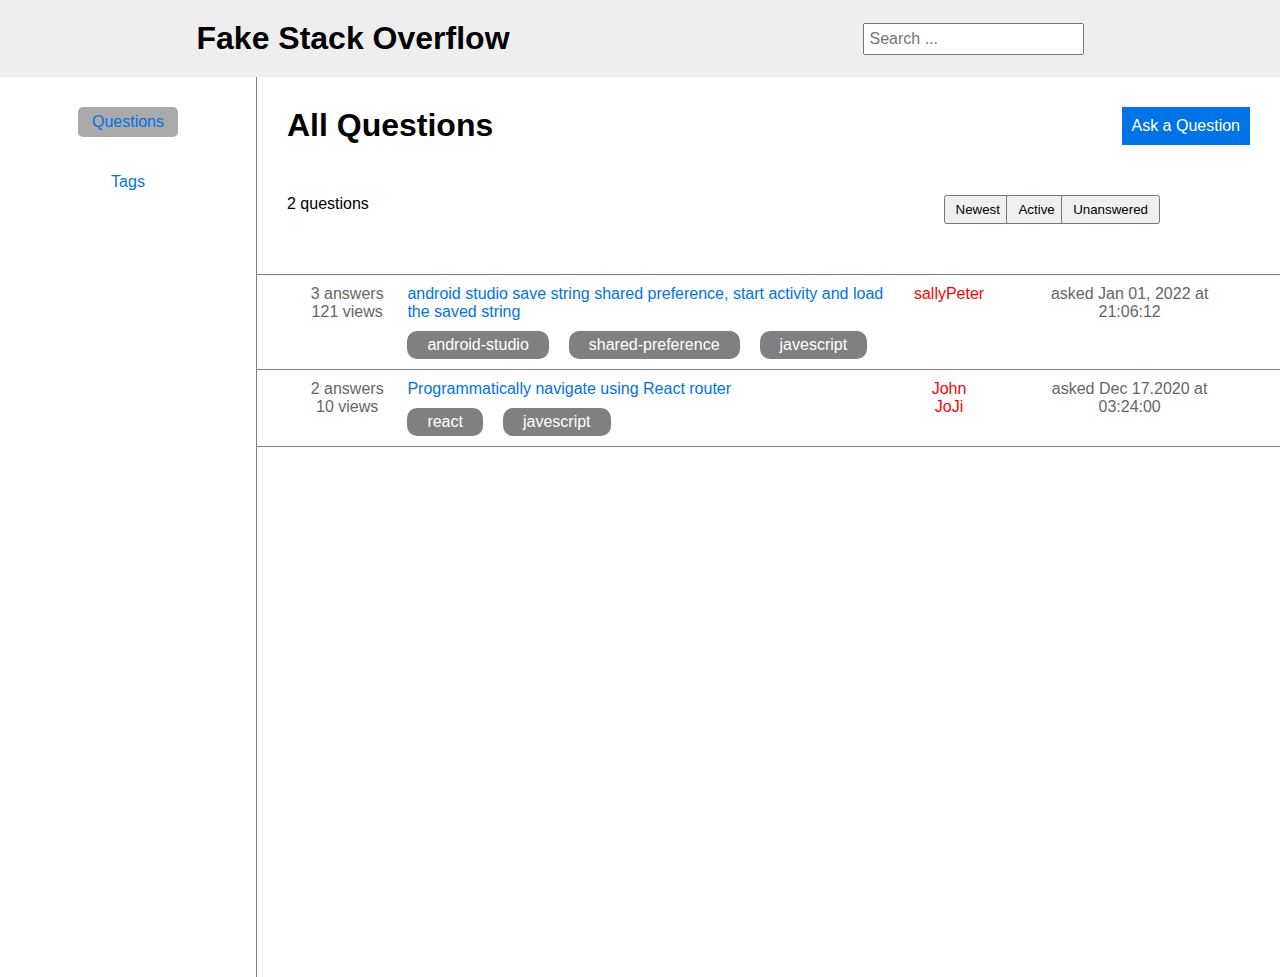
<file: index.html>
<!DOCTYPE html>
<html lang="en">
<head>
<meta charset="UTF-8">
<meta name="viewport" content="width=device-width, initial-scale=1.0">
<title>Fake Stack Overflow</title>
<link rel="stylesheet" href="./css/style.css">
</head>
<body>
  <header>
    <h1>Fake Stack Overflow</h1>
    <input type="search" placeholder="Search ...">
</header>
<div class="main">
    <div class="sideBar">
        <ul>
            <li style="background-color: #aaa;">
                <a href="./index.html" >Questions</a>
            </li>
            <li>
                <a href="./tag.html">Tags</a>
            </li>
        </ul>
    </div>
    <div class="content">
        <div class="title">
            <h1>All Questions</h1>
            <button>Ask a Question</button>
        </div>
        <div class="question-title">
            <p>2 questions</p>
            <div>
                <button>Newest</button>
                <button>Active</button>
                <button>Unanswered</button>
            </div>
        </div>
        <div class="question-item">
            <ul>
                <li>
                    <div class="view">
                        <p>3 answers</p>
                        <p>121 views</p>
                    </div>
                    <div class="problem">
                        <p>
                            android studio save string shared preference, start activity and load the
                            saved string
                        </p>
                        <div class="problem-tag">
                            <a>android-studio</a>
                            <a>shared-preference</a>
                            <a>javescript</a>
                        </div>
                    </div>
                    <div class="author">
                        sallyPeter
                    </div>
                    <div class="date">
                        <p>asked Jan 01, 2022 at
                            </p>
                        <p>21:06:12</p>
                    </div>
                </li>
                <li>
                    <div class="view">
                        <p>2 answers</p>
                        <p>10 views</p>
                    </div>
                    <div class="problem">
                        <p>
                            Programmatically navigate using React router
                        </p>
                        <div class="problem-tag">
                            <a>react</a>
                            <a>javescript</a>
                        </div>
                    </div>
                    <div class="author">
                        <p>John</p>
                        <p>JoJi</p>
                    </div>
                    <div class="date">
                        <p>asked Dec 17.2020 at</p>
                        <p>03:24:00</p>
                    </div>
                </li>
            </ul>
        </div>
    </div>
</div>
</body>
</html>
</file>
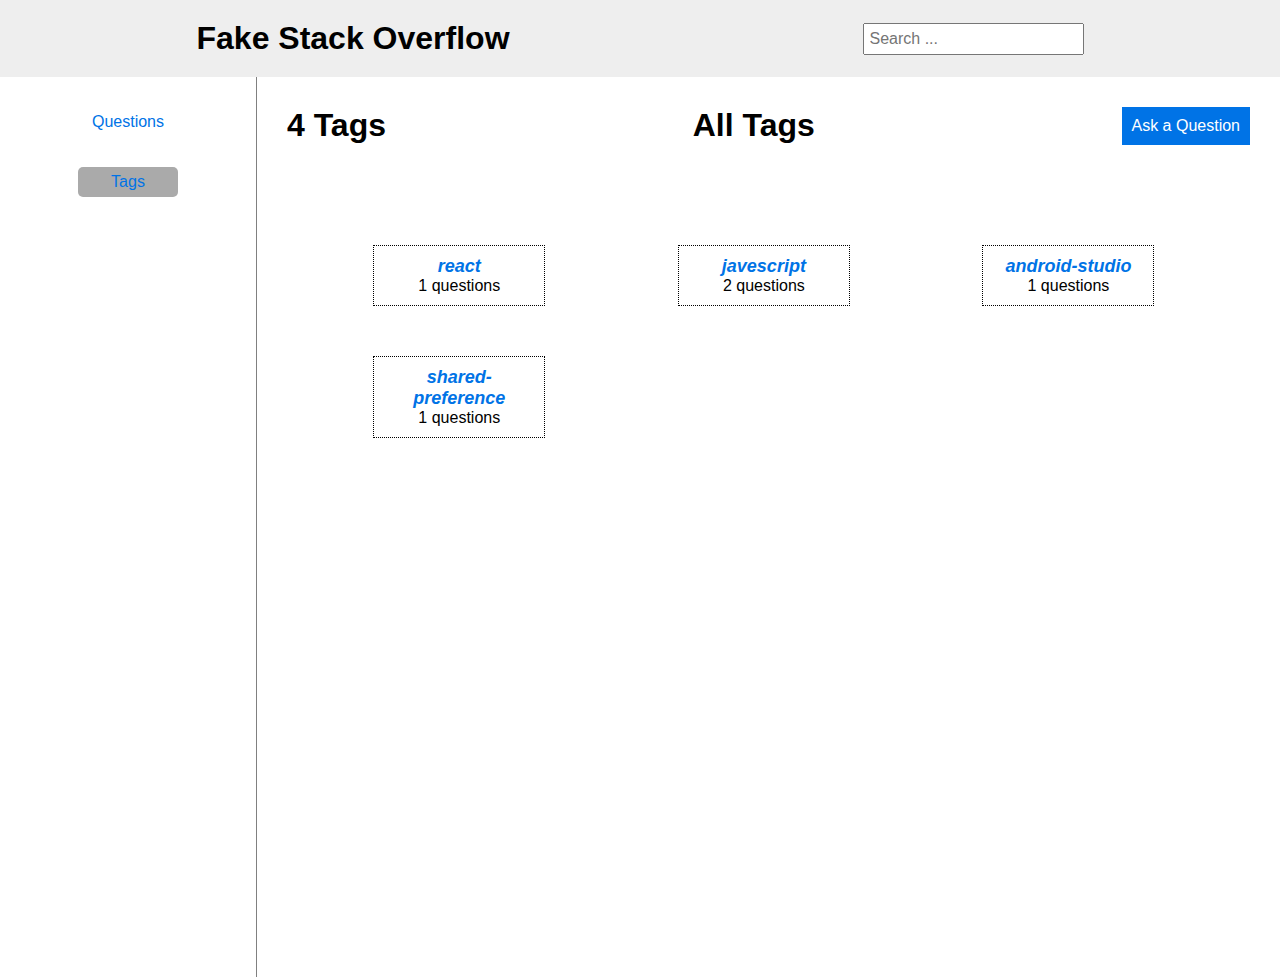
<file: tag.html>
<!DOCTYPE html>
<html lang="en">
<head>
<meta charset="UTF-8">
<meta name="viewport" content="width=device-width, initial-scale=1.0">
<title>Fake Stack Overflow</title>
<link rel="stylesheet" href="./css/style.css">
</head>
<body>
  <header>
    <h1>Fake Stack Overflow</h1>
    <input type="search" placeholder="Search ...">
</header>
<div class="main">
    <div class="sideBar">
        <ul>
            <li>
                <a href="./index.html" >Questions</a>
            </li>
            <li style="background-color: #aaa;">
                <a href="./tag.html" >Tags</a>
            </li>
        </ul>
    </div>
    <div class="content">
        <div class="title">
            <h1>4 Tags</h1>
            <h1>All Tags</h1>
            <button>Ask a Question</button>
        </div>

        <div class="tag-item">
            <ul>
                <li>
                    <a href="./index.html">
                        <h1>react</h1>
                        <p>1 questions</p>
                    </a>
                </li>
                <li>
                    <a href="./index.html">
                        <h1>javescript</h1>
                        <p>2 questions</p>
                    </a>
                </li>
                <li>
                    <a href="./index.html">
                        <h1>android-studio</h1>
                        <p>1 questions</p>
                    </a>
                </li>
                <li>
                    <a href="./index.html">
                        <h1>shared-preference</h1>
                        <p>1 questions</p>
                    </a>
                </li>
            </ul>
        </div>
    </div>
</div>

</body>
</html>
</file>
<file: css/style.css>
body {
    font-family: Arial, sans-serif;
  }

  * {
	margin: 0;
	padding: 0;
}

a {
    cursor: pointer;
    text-decoration: none;
}

li {
	list-style: none;
}

  
  header {
    display: flex;
    justify-content: space-around;
    align-items: center;
    padding: 20px;
    background-color: #eee;
  }
  
  header h1 {
    margin: 0;
  }
  
  header input[type="search"] {
    padding: 5px;
    font-size: 1em;
  }
  
  .title button {
    padding: 10px;
    font-size: 1em;
    background-color: #0073e6;
    color: white;
    border: none;
    cursor: pointer;
  }

  .main {
    display: flex;
    height: 100vh;
  }

  .sideBar {
    width: 20%;
    /* background-color: red; */
    border-right: 1px solid grey;
  }

  .sideBar li {
    width: 100px;
    margin: 30px auto;
    height: 30px;
    /* background-color: #eee; */
    border-radius: 5px;
  }

  .sideBar li a {
    display: block;
    width: 100%;
    margin: auto;
    line-height: 30px;
    text-align: center;
    color: #0073e6;
  }

  .sideBar li a:hover {
    color: red;
    cursor: pointer;
  }

  .content {
    flex: 1;
    /* background-color: green; */
    padding: 30px 0px;
  }

  .title {
    display: flex;
    justify-content: space-between;
    padding: 0 30px ;
  }
  
  .question-title {
    display: flex;
    justify-content: space-between;
    margin-top: 50px;
    padding: 0 30px;
  }

  .question-title div {
    margin-right: 100px;
  }

  .question-title div button {
    padding: 5px 10px;
    margin-right: -10px;
  }

  .question-item {
    border-top: 1px solid grey;
    margin-top: 50px;
  }
  .question-item li {
    /* height: 50px; */
    /* background-color: blue; */
    border-bottom: 1px solid grey;
    display: flex;
    justify-content: space-between;
    padding: 10px 30px;
    text-align: center;
    /* padding-bottom: 30px; */
  }

  .question-item .view {
    color: #666;
    flex: 1;
  }

  .question-item .date {
    color: #666;
    flex: 2;
  }

  .question-item .author {
    color: red;
    flex: 1;
  }

  .question-item .problem {
    width: 400px;
    /* background-color: orange; */
    color: #0073e6;
    flex: 4;
    text-align: left;
  }

  .problem-tag {
    /* display: flex; */
    margin-left: -20px;
    margin-top: 10px;
    /* height: 50px; */
  }
  .problem {
    display: flex; /* 设为Flex容器 */
    flex-direction: column; /* 子元素垂直排列 */
  }
  
  .problem p {
    margin: 0; /* 移除默认的段落外边距 */
  }
  
  .problem-tag {
    display: flex; /* 设为Flex容器 */
    align-items: stretch; /* 子元素拉伸以匹配容器高度 */
  }

  .question-item .problem a {
    display: block;
    padding: 5px 20px;
    background-color: grey;
    color: white;
    border-radius: 10px;
    margin-left: 20px;
  }

  .tag-item {
    padding: 50px;
  }
  
  .tag-item ul {
    display: flex;
    justify-content: flex-start;
    flex-wrap: wrap;
  }

  .tag-item li {
    /* width: 100px;
    height: 50px; */
    width: 33%;
    /* border: 1px solid blue; */
    margin-top: 50px;
  }

  .tag-item li a {
    display: block;
    width: 150px;
    /* height: 50px; */
    margin: auto;
    border: 1px dotted #000;
    padding: 10px;
    text-align: center;
  }

  .tag-item li a h1 {
    color: #0073e6;
    font-size: 18px;
    font-style: italic;
  }

  .tag-item li a p {
    color: #000;
  }
  
  /* Responsive design adjustments */
  @media (max-width: 600px) {
    header {
      flex-direction: column;
    }
  
    header input[type="search"] {
      margin-bottom: 10px;
    }
  }
</file>
